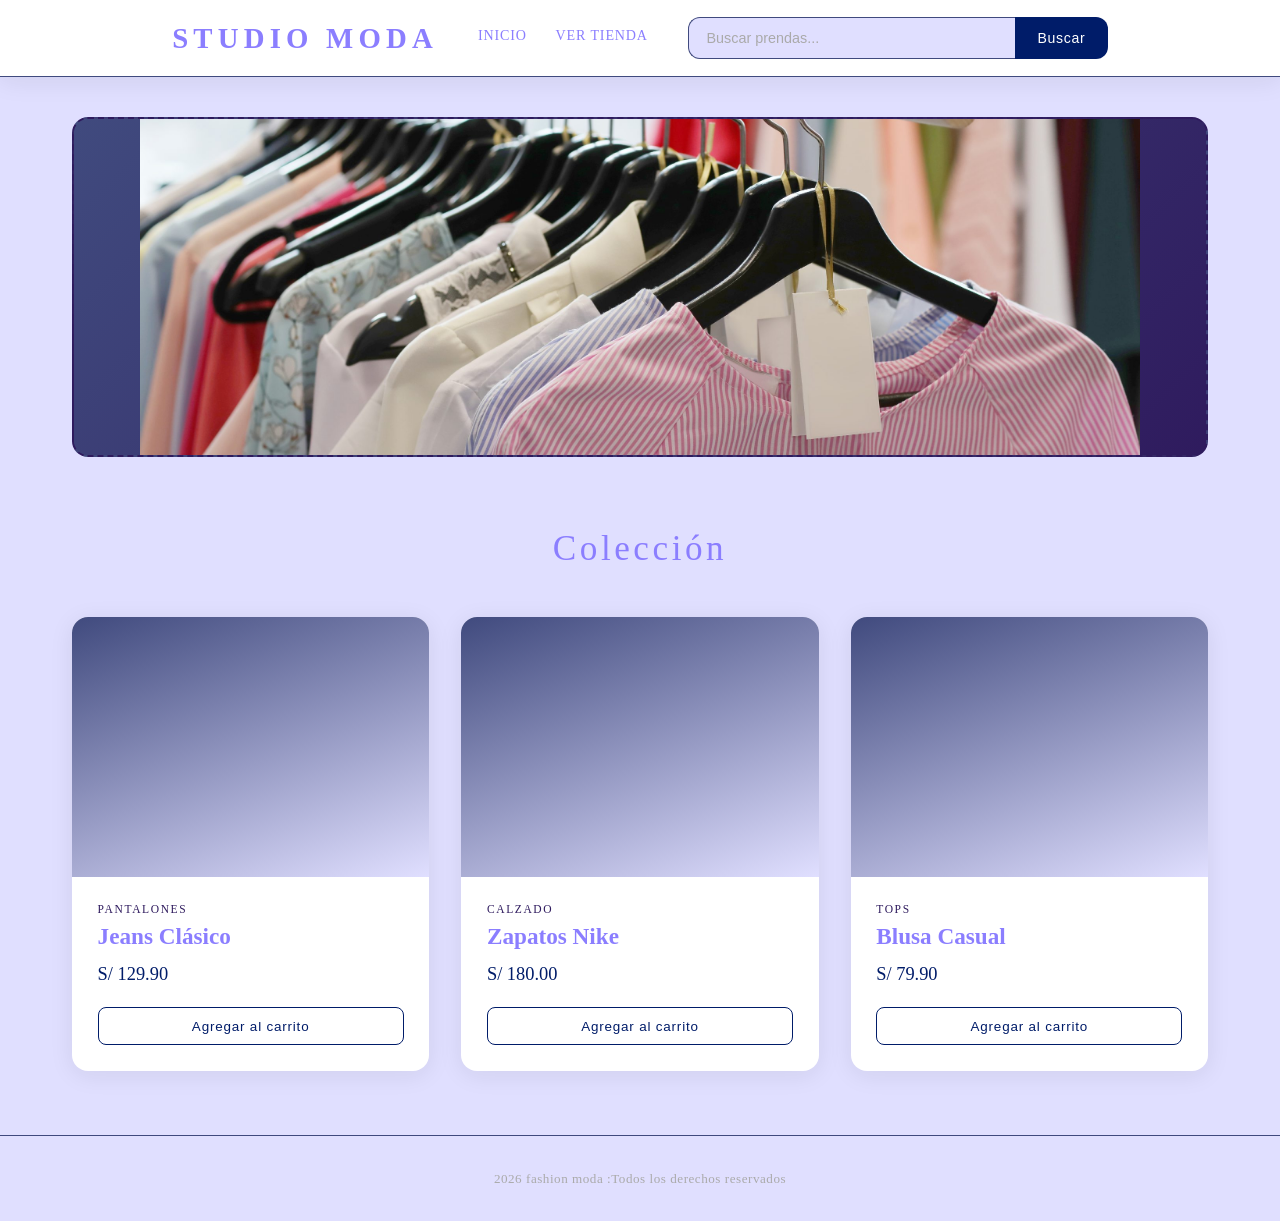
<file: proyecto/html/index.html>
<!DOCTYPE html>
<html lang="es">
<head>
  <meta charset="UTF-8" />
  <meta name="viewport" content="width=device-width, initial-scale=1.0"/>
  <title>studio moda — Tienda de Ropa</title>
  <link rel="stylesheet" href="css/stylesheet.css">
  <link href="https://fonts.googleapis.com/css2?family=Cormorant+Garamond:wght@300;400;600&family=DM+Sans:wght@300;400;500&display=swap" rel="stylesheet"/>
</head>
<body>

  
  <header class="header">
    <div class="header-inner">

     
      <div class="logo">Studio moda</div>


      <nav class="nav">
        <a href="#" class="nav-link">Inicio</a>
        <a href="#tienda" class="nav-link">Ver Tienda</a>
      </nav>

      
      <div class="search-bar">
        <input type="text" class="search-input" placeholder="Buscar prendas..." />
        <button class="search-btn">Buscar</button>
      </div>

    </div>
  </header>


  <section class="hero-banner">
    <div class="hero-placeholder">
      <img src="imagen/ropa.jpg" alt="ropa" width="1000px;">
    </div>
  </section>


  <section class="products" id="tienda">
    <h2 class="section-title">Colección</h2>

    <div class="cards-grid">

   
      <div class="card">
        <div class="card-image">
          <div class="img-placeholder"></div>
        </div>
        <div class="card-body">
          <p class="card-category">Pantalones</p>
          <h3 class="card-name">Jeans Clásico</h3>
          <p class="card-price">S/ 129.90</p>
          <button class="card-btn">Agregar al carrito</button>
        </div>
      </div>


      <div class="card">
        <div class="card-image">
          <div class="img-placeholder"></div>
        </div>
        <div class="card-body">
          <p class="card-category">Calzado</p>
          <h3 class="card-name">Zapatos Nike</h3>
          <p class="card-price">S/ 180.00</p>
          <button class="card-btn">Agregar al carrito</button>
        </div>
      </div>


      <div class="card">
        <div class="card-image">
          <div class="img-placeholder"></div>
        </div>
        <div class="card-body">
          <p class="card-category">Tops</p>
          <h3 class="card-name">Blusa Casual</h3>
          <p class="card-price">S/ 79.90</p>
          <button class="card-btn">Agregar al carrito</button>
        </div>
      </div>

    </div>
  </section>


  <footer class="footer">
    <p> 2026 fashion moda :Todos los derechos reservados</p>
  </footer>

</body>
</html>
</file>
<file: proyecto/html/css/stylesheet.css>
*, *::before, *::after {
  box-sizing: border-box;
  margin: 0;
  padding: 0;
}

:root {
  --cream:    #e0dfff;
  --sand:     #404a7e;
  --charcoal: #8b7eff;
  --warm:     #001c69;
  --accent:   #2f1b5e;
  --white:    #ffffff;
  --shadow:   0 4px 24px rgba(28, 28, 28, 0.08);
  --radius:   12px;
}

html {
  scroll-behavior: smooth;
}

body {
  background-color: var(--cream);
  color: var(--charcoal);
  
  font-weight: 300;
  line-height: 1.6;
}


.header {
  background-color: var(--white);
  border-bottom: 1px solid var(--sand);
  position: sticky;
  top: 0;
  z-index: 100;
  box-shadow: var(--shadow);
}

.header-inner {
  max-width: 1200px;
  margin: 0 auto;
  padding: 0 2rem;
  height: 76px;
  display: flex;
  align-items: center;
  justify-content: center;
  gap: 2.5rem;
}

.logo {

  font-size: 1.8rem;
  font-weight: 600;
  letter-spacing: 0.18em;
  color: var(--charcoal);
  text-transform: uppercase;
  white-space: nowrap;
}


.nav {
  display: flex;
  gap: 1.8rem;
  align-items: center;
  white-space: nowrap;
}

.nav-link {
  text-decoration: none;
  color: var(--charcoal);
  font-size: 0.88rem;
  font-weight: 500;
  letter-spacing: 0.06em;
  text-transform: uppercase;
  padding-bottom: 3px;
  border-bottom: 2px solid transparent;
  transition: border-color 0.25s, color 0.25s;
}

.nav-link:hover {
  color: var(--warm);
  border-color: var(--accent);
}


.search-bar {
  display: flex;
  align-items: center;
  gap: 0;
  flex: 1;
  max-width: 420px;
}

.search-input {
  flex: 1;
  height: 42px;
  padding: 0 1.1rem;
  border: 1.5px solid var(--sand);
  border-right: none;
  border-radius: var(--radius) 0 0 var(--radius);
  background: var(--cream);
 
  font-size: 0.9rem;
  color: var(--charcoal);
  outline: none;
  transition: border-color 0.2s;
}

.search-input::placeholder {
  color: #aaa;
}

.search-input:focus {
  border-color: var(--accent);
}

.search-btn {
  height: 42px;
  padding: 0 1.4rem;
  background-color: var(--warm);
  color: var(--white);
  border: none;
  border-radius: 0 var(--radius) var(--radius) 0;
  
  font-size: 0.88rem;
  font-weight: 500;
  letter-spacing: 0.05em;
  cursor: pointer;
  white-space: nowrap;
  transition: background-color 0.25s;
}

.search-btn:hover {
  background-color: var(--charcoal);
}

.hero-banner {
  width: 100%;
  max-width: 1200px;
  margin: 2.5rem auto 0;
  padding: 0 2rem;
}

.hero-placeholder {
  width: 100%;
  height: 340px;
  background: linear-gradient(135deg, var(--sand) 0%, var(--accent) 100%);
  border-radius: 16px;
  display: flex;
  align-items: center;
  justify-content: center;
  border: 2px dashed var(--accent);
  overflow: hidden;
}

.hero-text {
 
  font-size: 1.6rem;
  font-weight: 300;
  color: var(--white);
  letter-spacing: 0.12em;
  opacity: 0.8;
}


.products {
  max-width: 1200px;
  margin: 4rem auto;
  padding: 0 2rem;
}

.section-title {

  font-size: 2.2rem;
  font-weight: 300;
  letter-spacing: 0.1em;
  text-align: center;
  margin-bottom: 2.5rem;
  color: var(--charcoal);
}

.cards-grid {
  display: grid;
  grid-template-columns: repeat(3, 1fr);
  gap: 2rem;
}

.card {
  background: var(--white);
  border-radius: 16px;
  overflow: hidden;
  box-shadow: var(--shadow);
  transition: transform 0.3s ease, box-shadow 0.3s ease;
}

.card:hover {
  transform: translateY(-6px);
  box-shadow: 0 12px 40px rgba(28, 28, 28, 0.13);
}

.card-image {
  position: relative;
  width: 100%;
  height: 260px;
  background: var(--sand);
  overflow: hidden;
}

.img-placeholder {
  width: 100%;
  height: 100%;
  background: linear-gradient(160deg, var(--sand) 0%, var(--cream) 100%);
}

.badge {
  position: absolute;
  top: 14px;
  left: 14px;
  background: var(--warm);
  color: var(--white);
  font-size: 0.72rem;
  font-weight: 500;
  letter-spacing: 0.08em;
  text-transform: uppercase;
  padding: 4px 10px;
  border-radius: 20px;
}

.card-body {
  padding: 1.4rem 1.6rem 1.6rem;
}

.card-category {
  font-size: 0.72rem;
  font-weight: 500;
  letter-spacing: 0.14em;
  text-transform: uppercase;
  color: var(--accent);
  margin-bottom: 0.3rem;
}

.card-name {
 
  font-size: 1.45rem;
  font-weight: 600;
  color: var(--charcoal);
  margin-bottom: 0.6rem;
  line-height: 1.2;
}

.card-price {
  font-size: 1.15rem;
  font-weight: 500;
  color: var(--warm);
  margin-bottom: 1.1rem;
}

.card-btn {
  width: 100%;
  padding: 0.65rem 0;
  background: transparent;
  border: 1.5px solid var(--warm);
  border-radius: 8px;
  color: var(--warm);

  font-size: 0.84rem;
  font-weight: 500;
  letter-spacing: 0.06em;
  cursor: pointer;
  transition: background-color 0.25s, color 0.25s;
}

.card-btn:hover {
  background-color: var(--warm);
  color: var(--white);
}

.footer {
  text-align: center;
  padding: 2rem;
  font-size: 0.82rem;
  color: #aaa;
  letter-spacing: 0.04em;
  border-top: 1px solid var(--sand);
}

@media (max-width: 900px) {
  .header-inner {
    flex-wrap: wrap;
    height: auto;
    padding: 1rem 1.2rem;
    gap: 1rem;
  }

  .search-bar {
    max-width: 100%;
    width: 100%;
    order: 3;
  }

  .cards-grid {
    grid-template-columns: repeat(2, 1fr);
  }
}

@media (max-width: 560px) {
  .cards-grid {
    grid-template-columns: 1fr;
  }

  .hero-placeholder {
    height: 200px;
  }
}
</file>
